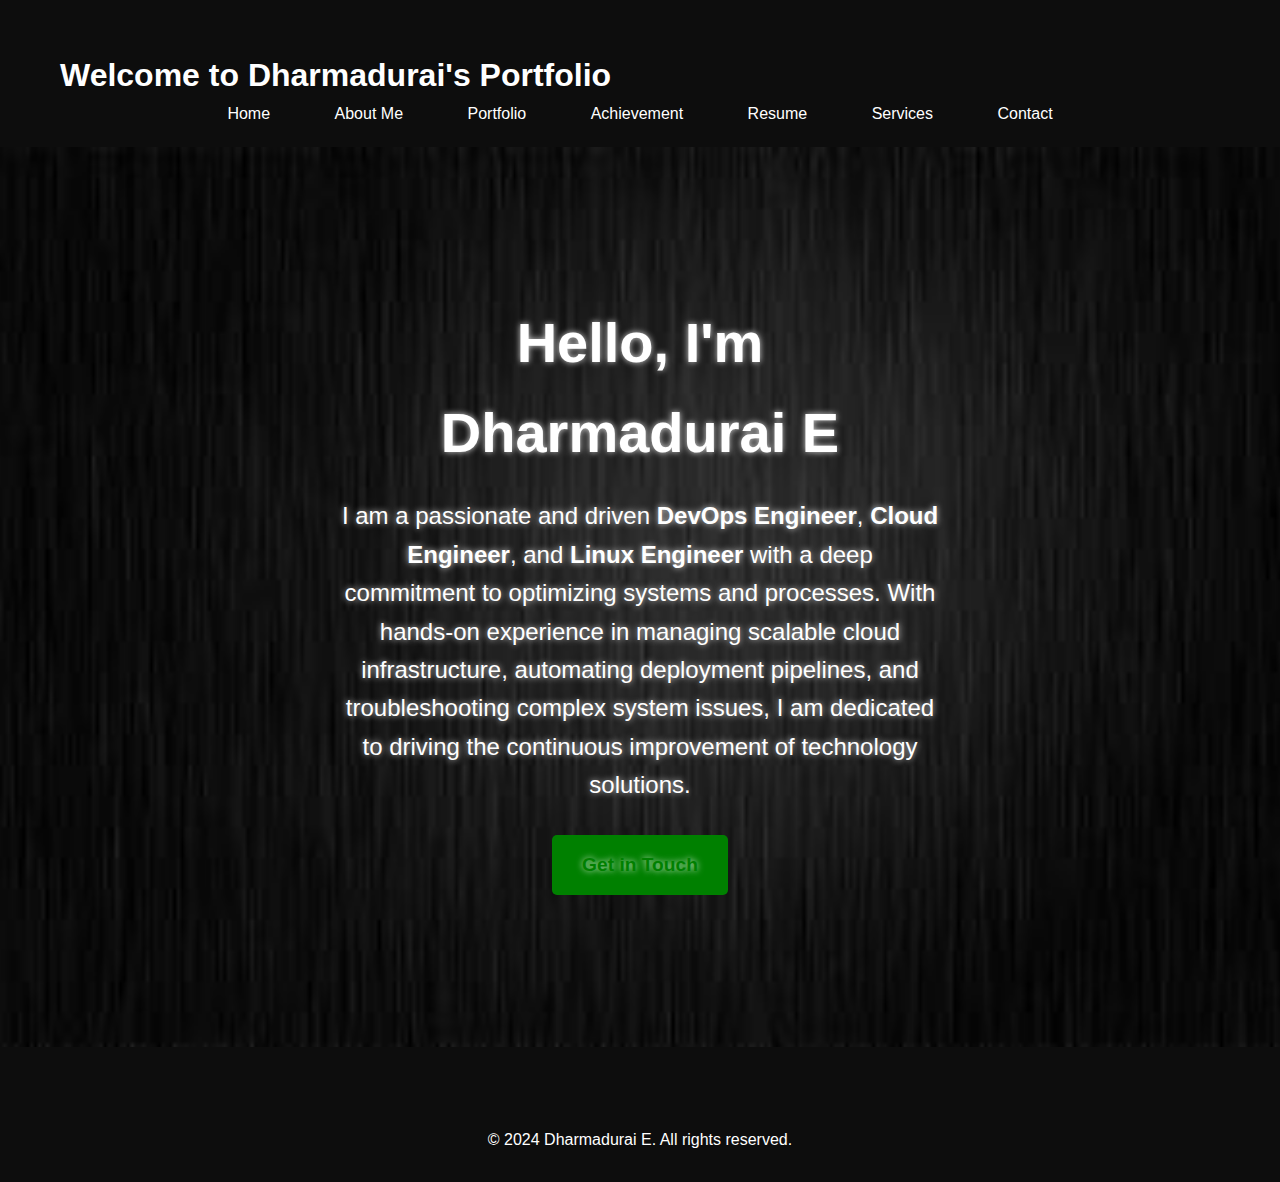
<file: index.html>
<!DOCTYPE html>
<html lang="en">
<head>
    <meta charset="UTF-8">
    <meta name="viewport" content="width=device-width, initial-scale=1.0">
    <title>Dharmadurai E - Portfolio</title>
    <link rel="stylesheet" href="index.css">
</head>
<body>
        <div class="container">
            <h1>Welcome to Dharmadurai's Portfolio</h1>
            
            <nav>
                
                <ul>
                    <li><a href="index.html">Home</a></li>
                    <li><a href="aboutme.html">About Me</a></li>
                    <li><a href="portfolio.html">Portfolio</a></li>
                    <li><a href="achive.html">Achievement</a></li>
                    <li><a href="resume.html">Resume</a></li>
                    <li><a href="services.html">Services</a></li>
                    <li><a href="contact.html">Contact</a></li>
                </ul>
            </nav>
        </div>

    <section id="home">
        <div class="container">
            <div class="home-content">
                <h2>Hello, I'm <br> Dharmadurai E</h2>
                <p>I am a passionate and driven <strong>DevOps Engineer</strong>, <strong>Cloud Engineer</strong>, and <strong>Linux Engineer</strong> with a deep commitment to optimizing systems and processes. With hands-on experience in managing scalable cloud infrastructure, automating deployment pipelines, and troubleshooting complex system issues, I am dedicated to driving the continuous improvement of technology solutions.</p>
                <a href="contact.html" class="btn" style="font-weight: 600 ;">Get in Touch</a>
            </div>
            <!-- <div class="home-image">
                <img src="LinkedIn_icon_circle.png" alt="Placeholder Image">
            </div> -->
        </div>
    </section>

    <footer>
        <div class="container">
            <p>&copy; 2024 Dharmadurai E. All rights reserved.</p>
        </div>
    </footer>

    <script src="index.js"></script>
</body>
</html>
</file>
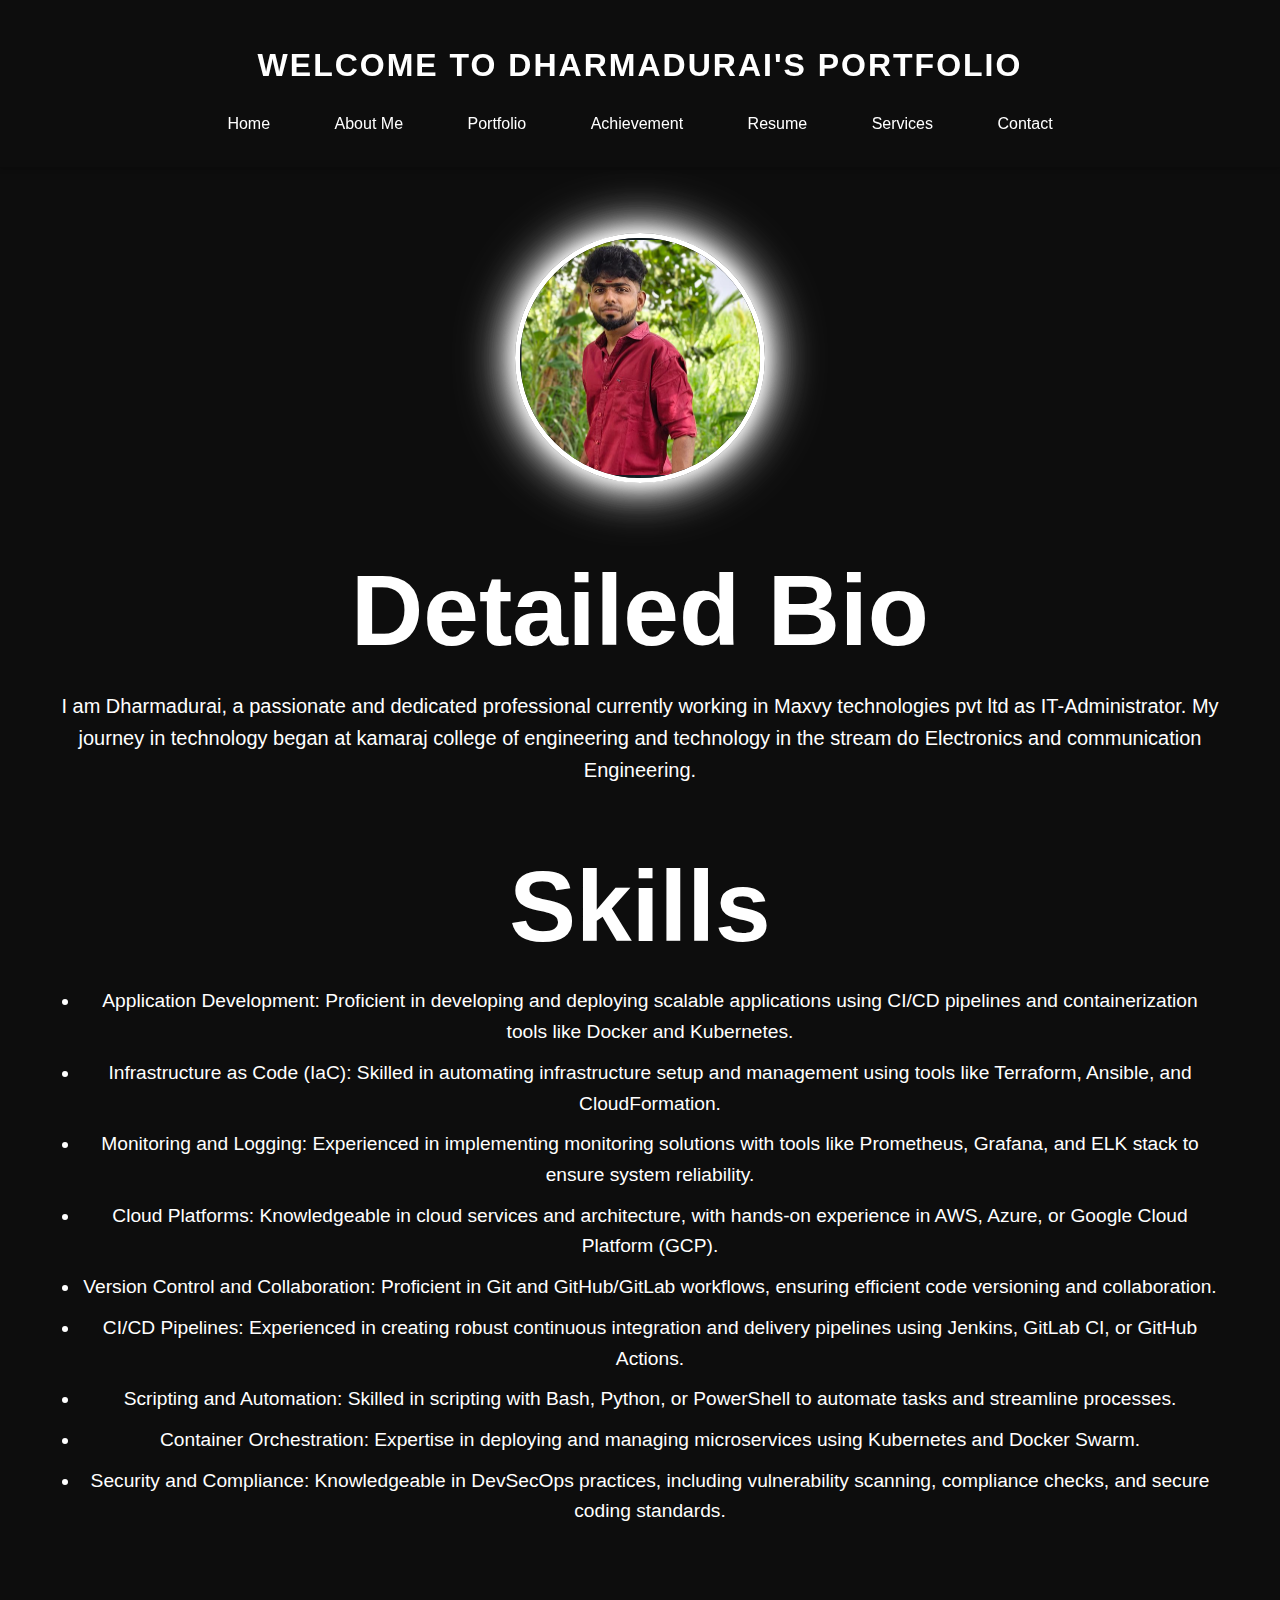
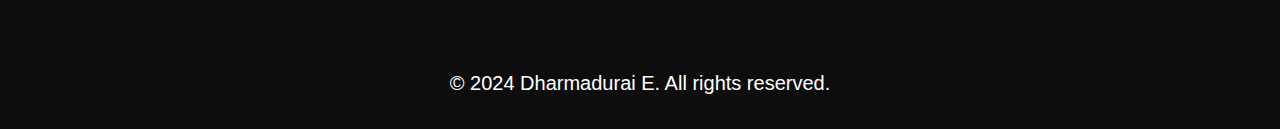
<file: aboutme.html>
<!DOCTYPE html>
<html lang="en">
<head>
    <meta charset="UTF-8">
    <meta name="viewport" content="width=device-width, initial-scale=1.0">
    <title>About Me - Dharmadurai E</title>
    <link rel="stylesheet" href="aboutme.css">
</head>
<body>
    <header>
        <div class="container">
            <h1>Welcome to Dharmadurai's Portfolio</h1>
            <nav>
                <ul>
                    <li><a href="index.html">Home</a></li>
                    <li><a href="aboutme.html">About Me</a></li>
                    <li><a href="portfolio.html">Portfolio</a></li>
                    <li><a href="achive.html">Achievement</a></li>
                    <li><a href="resume.html">Resume</a></li>
                    <li><a href="services.html">Services</a></li>
                    <li><a href="contact.html">Contact</a></li>
                </ul>
            </nav>
        </div>
    </header>

    <section id="about-me">
        <div class="container">

            <div class="profile-container">
                <img src="Photo.png" alt="Profile Image" class="profile-image">
            </div>

            

            <div class="bio">
                <h3>Detailed Bio</h3>
                <p>
                    I am Dharmadurai, a passionate and dedicated professional currently working in Maxvy technologies pvt ltd as IT-Administrator. My journey in technology began at kamaraj college of engineering and technology in the stream do Electronics and communication Engineering.
                </p>
            </div>

            <div class="skills">
                <h3>Skills</h3>
                <ul>
                    <li>Application Development: Proficient in developing and deploying scalable applications using CI/CD pipelines and containerization tools like Docker and Kubernetes.</li>
                    <li>Infrastructure as Code (IaC): Skilled in automating infrastructure setup and management using tools like Terraform, Ansible, and CloudFormation.</li>
                    <li>Monitoring and Logging: Experienced in implementing monitoring solutions with tools like Prometheus, Grafana, and ELK stack to ensure system reliability.</li>
                    <li>Cloud Platforms: Knowledgeable in cloud services and architecture, with hands-on experience in AWS, Azure, or Google Cloud Platform (GCP).</li>
                    <li>Version Control and Collaboration: Proficient in Git and GitHub/GitLab workflows, ensuring efficient code versioning and collaboration.</li>
                    <li>CI/CD Pipelines: Experienced in creating robust continuous integration and delivery pipelines using Jenkins, GitLab CI, or GitHub Actions.</li>
                    <li>Scripting and Automation: Skilled in scripting with Bash, Python, or PowerShell to automate tasks and streamline processes.</li>
                    <li>Container Orchestration: Expertise in deploying and managing microservices using Kubernetes and Docker Swarm.</li>
                   <li>Security and Compliance: Knowledgeable in DevSecOps practices, including vulnerability scanning, compliance checks, and secure coding standards.</li>
                </ul>
            </div>

            <!-- <div class="achievements">
                <h3>Achievements</h3>
                <ul>
                    <li>Academic Excellence: Maintained a consistent academic record at VIT, earning recognition for [specific achievements or honors].</li>
                    <li>Project Contributions: Led successful projects such as [mention project names or brief descriptions].</li>
                    <li>Award Recipient: Received [mention any awards or accolades] for outstanding performance in [mention relevant field].</li>
                </ul>
            </div> -->
        </div>
    </section>

    <footer>
        <div class="container">
            <p>&copy; 2024 Dharmadurai E. All rights reserved.</p>
        </div>
    </footer>

    <script src="aboutme.js"></script>
</body>
</html>
</file>
<file: index.css>
/* Reset and basic styles */
* {
    margin: 0;
    padding: 0;
    box-sizing: border-box;
}

body {
    font-family: 'Segoe UI', Tahoma, Geneva, Verdana, sans-serif;
    line-height: 1.6;
    background-color: #0d0d0d; /* Dark background */
    color: #fff;
}

.container {
    max-width: 1200px;
    margin: 0 auto;
    padding: 20px;
}

header {
    background-color: #0d0d0d; /* Dark background */
    color: #fff;
    padding: 10px 0;
    position: fixed;
    width: 100%;
    z-index: 1000;
    box-shadow: 0 2px 5px rgba(0, 0, 0, 0.2);
}
body {
    padding-top: 30px; /* Match the header height */
}
header h1 {
    text-align: center;
    font-size: 2rem;
    text-transform: uppercase;
    letter-spacing: 2px;
}

nav {
    text-align: center;
}

nav ul {
    list-style-type: none;
}

nav ul li {
    display: inline;
    margin: 0 15px;
}

nav ul li a {
    color: #fff;
    text-decoration: none;
    font-size: 1rem;
    padding: 10px 15px;
    position: relative;
}

nav ul li a::before {
    content: '';
    position: absolute;
    width: 100%;
    height: 2px;
    bottom: 0;
    left: 0;
    background-color: #fff;
    transform: scaleX(0);
    transition: transform 0.3s ease;
}

nav ul li a:hover::before {
    transform: scaleX(1);
}

section#home {
    height: 100vh;
    display: flex;
    justify-content: center;
    align-items: center;
    text-align: center;
    background-image: url('bg.jpg'); /* Replace with your background image */
    background-size: cover;
    background-position: center;
    color: #fff;
    padding: 50px 0;
}

.home-content {
    max-width: 600px;
    text-shadow: 0 0 6px rgba(255, 255, 255, 0.8); /* Neon effect */
}

.home-content h2 {
    font-size: 3.5rem;
    margin-bottom: 20px;
}

.home-content p {
    font-size: 1.5rem;
    margin-bottom: 30px;
}

.home-image img {
    max-width: 40%; /* Adjust for laptops */
    border-radius: 10px;
    box-shadow: 0 0 20px rgba(0, 0, 0, 0.3); /* Box shadow for image */
}

.btn {
    display: inline-block;
    background-color: green;
    color: green;
    padding: 15px 30px;
    text-decoration: none;
    border-radius: 5px;
    font-size: 1.2rem;
    transition: background-color 0.3s ease;
}

.btn:hover {
    background-color: #7ff4ffc4; /* Lighter color on hover */
}

footer {
    background-color: #0d0d0d;
    color: #fff;
    text-align: center;
    padding: 10px 0;
    margin-top: 50px;
}

/* Responsive Design */
@media (max-width: 768px) {
    body {
        font-size: 14px;
    }

    header h1 {
        font-size: 1.5rem;
    }

    nav ul li {
        display: block;
        margin: 10px 0;
    }

    nav ul li a {
        font-size: 1rem;
        padding: 10px 0;
    }

    section#home {
        padding: 20px;
        flex-direction: column;
    }

    .home-content {
        margin: 0 auto;
        max-width: 90%;
    }

    .home-content h2 {
        font-size: 2.5rem;
    }

    .home-content p {
        font-size: 1.2rem;
    }

    .home-image img {
        max-width: 80%; /* Adjust for mobile */
        margin: 20px auto;
        display: block;
    }

    .btn {
        padding: 10px 20px;
        font-size: 1rem;
    }

    footer {
        padding: 15px;
        font-size: 0.9rem;
    }
}
</file>
<file: aboutme.css>
/* Reset and basic styles */
* {
    margin: 0;
    padding: 0;
    box-sizing: border-box;
}

body {
    font-family: 'Segoe UI', Tahoma, Geneva, Verdana, sans-serif;
    line-height: 1.6;
    background-color: #0d0d0d; /* Dark background */
    color: #fff; /* Light text color */
}

.container {
    max-width: 1200px;
    margin: 0 auto;
    padding: 20px;
}

header {
    background-color: #0d0d0d; /* Dark background */
    color: #fff;
    padding: 10px 0;
    position: fixed;
    width: 100%;
    z-index: 1000;
    box-shadow: 0 2px 5px rgba(0, 0, 0, 0.2);
    text-align: center;
}

header h1 {
    font-size: 2rem;
    text-transform: uppercase;
    letter-spacing: 2px;
    margin-top: 10px;
}

nav {
    text-align: center;
    margin-top: 20px;
}

nav ul {
    list-style-type: none;
}

nav ul li {
    display: inline;
    margin: 0 15px;
}

nav ul li a {
    color: #fff;
    text-decoration: none;
    font-size: 1rem;
    padding: 10px 15px;
    position: relative;
}

nav ul li a::before {
    content: '';
    position: absolute;
    width: 100%;
    height: 2px;
    bottom: 0;
    left: 0;
    background-color: #fff;
    transform: scaleX(0);
    transition: transform 0.3s ease;
}

nav ul li a:hover::before {
    transform: scaleX(1);
}

section#about-me {
    padding-top: 120px; /* Adjust top padding to accommodate profile picture */
    text-align: center;
}

.profile-container {
    position: relative;
    margin-bottom: 40px;
}

.profile-image {
    width: 250px;
    height: 250px;
    border-radius: 50%;
    border: 5px solid #fff; /* White border */
    box-shadow: 0 0 15px rgba(255, 255, 255, 0.8), 0 0 30px rgba(255, 255, 255, 0.8), 0 0 45px rgba(255, 255, 255, 0.8), 0 0 60px rgba(255, 255, 255, 0.8); /* Neon effect */
    z-index: 1;
    margin-top: 8%;
}

.bio,
.skills,
.achievements {
    margin-bottom: 40px;
}

.skills ul,
.achievements ul {
    list-style-type: disc;
    padding-left: 20px;
}

.skills ul li,
.achievements ul li {
    margin-bottom: 10px;
    font-size: 1.2rem;
    line-height: 1.6;
}

footer {
    background-color: #0d0d0d; /* Dark footer background */
    color: #fff;
    text-align: center;
    padding: 10px 0;
    margin-top: 50px;
}

h3 {
    font-size: 100px;
}

p{
    font-size: 20px;
}
</file>
